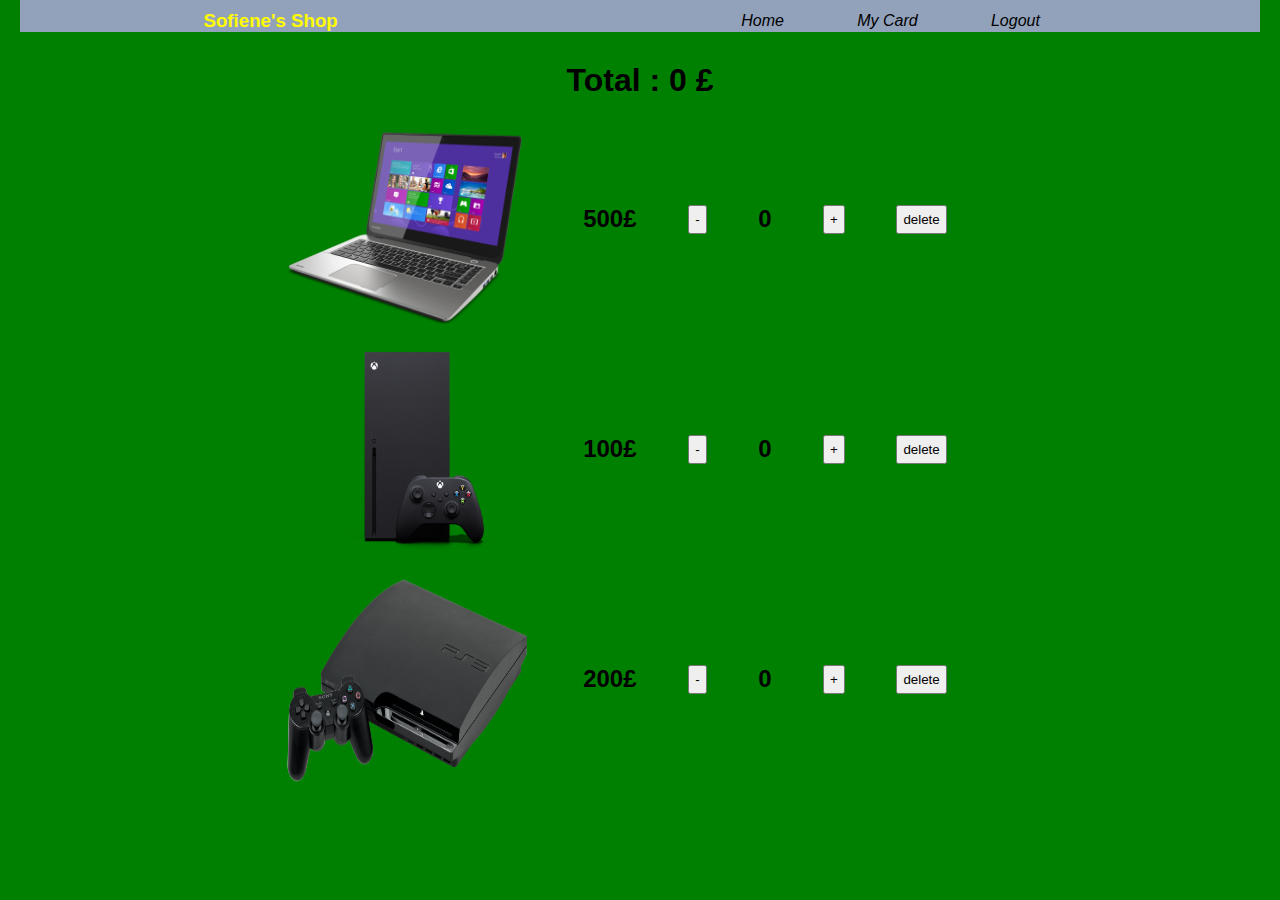
<file: shopping-cart/shopping-cart/index.html>
<!DOCTYPE html>
<html lang="en">

<head>
    <meta charset="UTF-8">
    <meta http-equiv="X-UA-Compatible" content="IE=edge">
    <meta name="viewport" content="width=device-width, initial-scale=1.0">
    <title>shopping card</title>
    <link rel="preconnect" href="https://fonts.gstatic.com">
    <link href="https://fonts.googleapis.com/css2?family=Lexend+Mega&display=swap" rel="stylesheet">
    <link rel="stylesheet" href="https://use.fontawesome.com/releases/v5.15.2/css/all.css"
        integrity="sha384-vSIIfh2YWi9wW0r9iZe7RJPrKwp6bG+s9QZMoITbCckVJqGCCRhc+ccxNcdpHuYu" crossorigin="anonymous">
    
    <link rel="stylesheet" href="styles.css">
</head>

<body>
    <header>
        <nav>
            <h3>Sofiene's Shop</h3>
            <ul>
                <li> <i class="fas fa-home"> Home</i> </li>
                <li> <i class="fas fa-shopping-cart"> My Card</i> </li>
                <li> <i class="fas fa-sign-out-alt"> Logout</i> </li>
            </ul>
        </nav>
    </header>
    <main>
        <section class="list-items">
            <div class="total_price">
                <h1>Total : <span id="total">0</span> £</h1>
            </div>

            
            <div class="product_item" id="item_1">
                <img src="laptop.png" alt="tnf">
                <h2> <span id="item_1_price">500</span>£</h2>
                <button type="button" class="btn btn-primary minus" name='item_1'>-</button>
                <h2 id="item_1_qty">0</h2>
                <button type="button" class="btn btn-primary plus" name='item_1'>+</button>
                <button type="button" class="btn btn-danger delete" name='item_1'>delete</button>
                <i class="fas fa-heart" style="font-size: 34px;" name='item_1' id="item_1_like"></i>
            </div>

            
            <div class="product_item" id="item_2">
                <img src="xbox.png" id="imm" alt="tnf">
                <h2> <span id="item_2_price">100</span>£</h2>
                <button type="button" class="btn btn-primary minus" name='item_2'>-</button>
                <h2 id="item_2_qty">0</h2>
                <button type="button" class="btn btn-primary plus" name='item_2'>+</button>
                <button type="button" class="btn btn-danger delete" name='item_2'>delete</button>
                <i class="fas fa-heart" style="font-size: 34px;" name='item_2' id="item_2_like"></i>
            </div>
            
            <div class="product_item" id="item_3">
                <img src="ps3.png" alt="tnf">
                <h2> <span id="item_3_price">200</span>£</h2>
                <button type="button" class="btn btn-primary minus" name='item_3'>-</button>
                <h2 id="item_3_qty">0</h2>
                <button type="button" class="btn btn-primary plus" name='item_3'>+</button>
                <button type="button" class="btn btn-danger delete" name='item_3'>delete</button>
                <i class="fas fa-heart " style="font-size: 34px;" name='item_3' id="item_3_like"> </i>
            </div>




        </section>
    </main>
    <footer>

    </footer>
    <script src="main.js"></script>
</body>

</html>
</file>
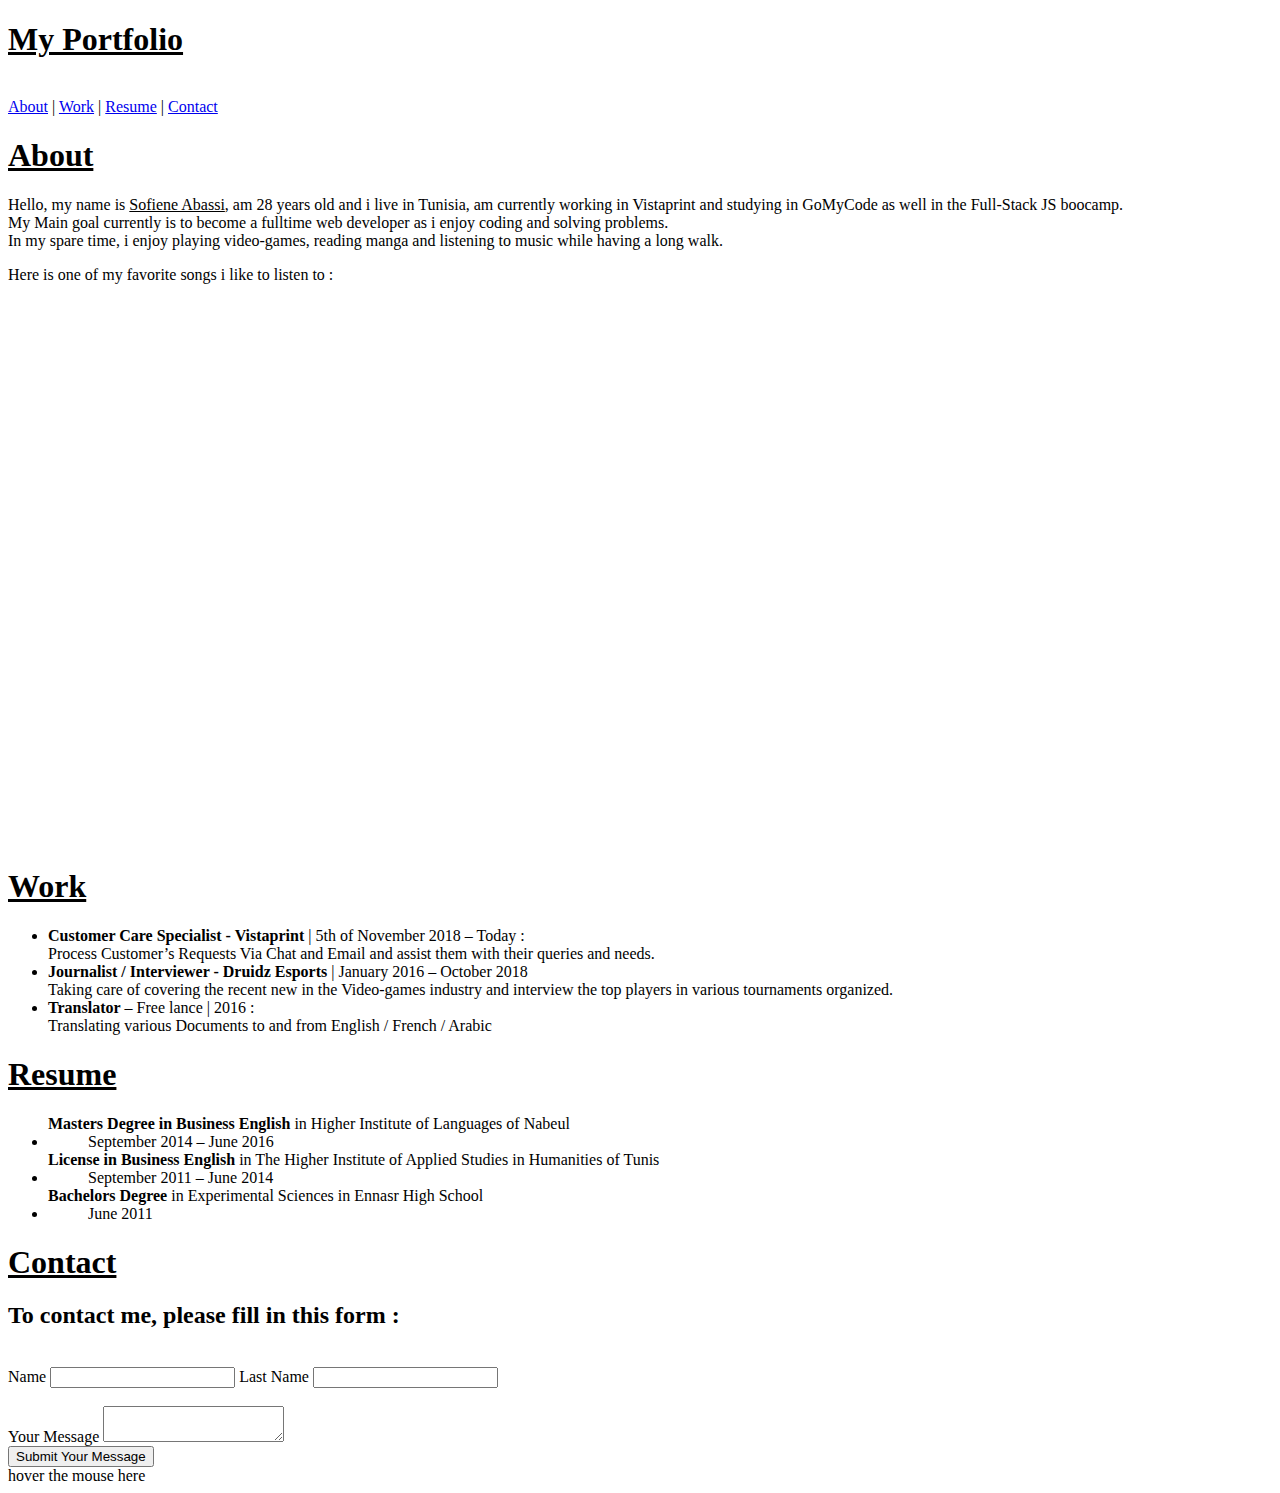
<file: HTML-Resume.html>
<!DOCTYPE html>
<html>
  <head>
   <link rel="stylesheet" href="C:\Users\Skymil\Desktop\GoMyCode\styles.css">
    <header>
     <h1><u><b>My Portfolio</b></u></h1>
     <br>
     <nav> <!-- Navigation bar-->
    
      <a href="#About" >About</a> |
      <a href="#Work">Work</a> |
      <a href="#Resume">Resume</a> |
      <a href="#Contact">Contact</a>

     </nav>

     </header>  
  </head>
    
    <body>
 <a name="About"></a>
     <main class="yes">
     <h1><u>About</u></h1>
      <p class="paragraph">Hello, my name is <u>Sofiene Abassi</u>, am 28 years old and i live in Tunisia, am currently working in Vistaprint and studying in GoMyCode as well in the Full-Stack JS boocamp.
      <br>My Main goal currently is to become a fulltime web developer as i enjoy coding and solving problems.
      <br>In my spare time, i enjoy playing video-games, reading manga and listening to music while having a long walk.
      </p>

      Here is one of my favorite songs i like to listen to : 

      <iframe width="994" height="559" src="https://www.youtube.com/embed/mtp72RnFaRU" frameborder="0" allow="accelerometer; autoplay; clipboard-write; encrypted-media; gyroscope; picture-in-picture" allowfullscreen></iframe>

    </main>



  <a name="Work"></a>
      <h1><u>Work</u></h1>
       
      <ul>
      <li class="paragraph"><b>Customer Care Specialist - Vistaprint</b> | 5th of November 2018 – Today : </li>
          
           Process Customer’s Requests Via Chat and Email and assist them with their queries and needs.

           <li><b> Journalist / Interviewer  - Druidz Esports</b> | January 2016 – October 2018 </li>
           
          Taking care of covering the recent new in the Video-games industry and interview the top players in various tournaments organized.

          <li><b>Translator</b> – Free lance | 2016 :  </li>
          
        Translating various Documents to and from English / French / Arabic
      </ul>



  <a name="Resume"></a>
      <h1><u>Resume</u></h1>

      <dl><ul>
        <dt><b>Masters Degree in Business English</b> in Higher Institute of Languages of Nabeul</dt>
        <li><dd>September 2014 – June 2016</dd></li>
        
        
        <dt><b>License in Business English</b> in The Higher Institute of Applied Studies in Humanities of Tunis</dt>
        <li><dd>September 2011 – June 2014</dd></li>
       
        
        <dt><b>Bachelors Degree</b> in Experimental Sciences in Ennasr High School</dt>
        <li><dd>June 2011</dd></li>
        
      </ul>
      </dl>
        </p>


 <footer>
 <a name="Contact" ></a>

      <h1><u>Contact</u></h1>
      <h2>To contact me, please fill in this form : </h2>
      <br>
      <Form>
        Name <input type="text" name=" Name">
        Last Name <input type="text" name="Last Name">
        <br>
        <br>
        
        Your Message  <textarea name="Your Message"> </textarea>
        <br>
        <button type="submit" >Submit Your Message</button>


      </Form>

 </footer>

 <div>hover the mouse here</div>


      

      

    
    </body>
</html>
</file>
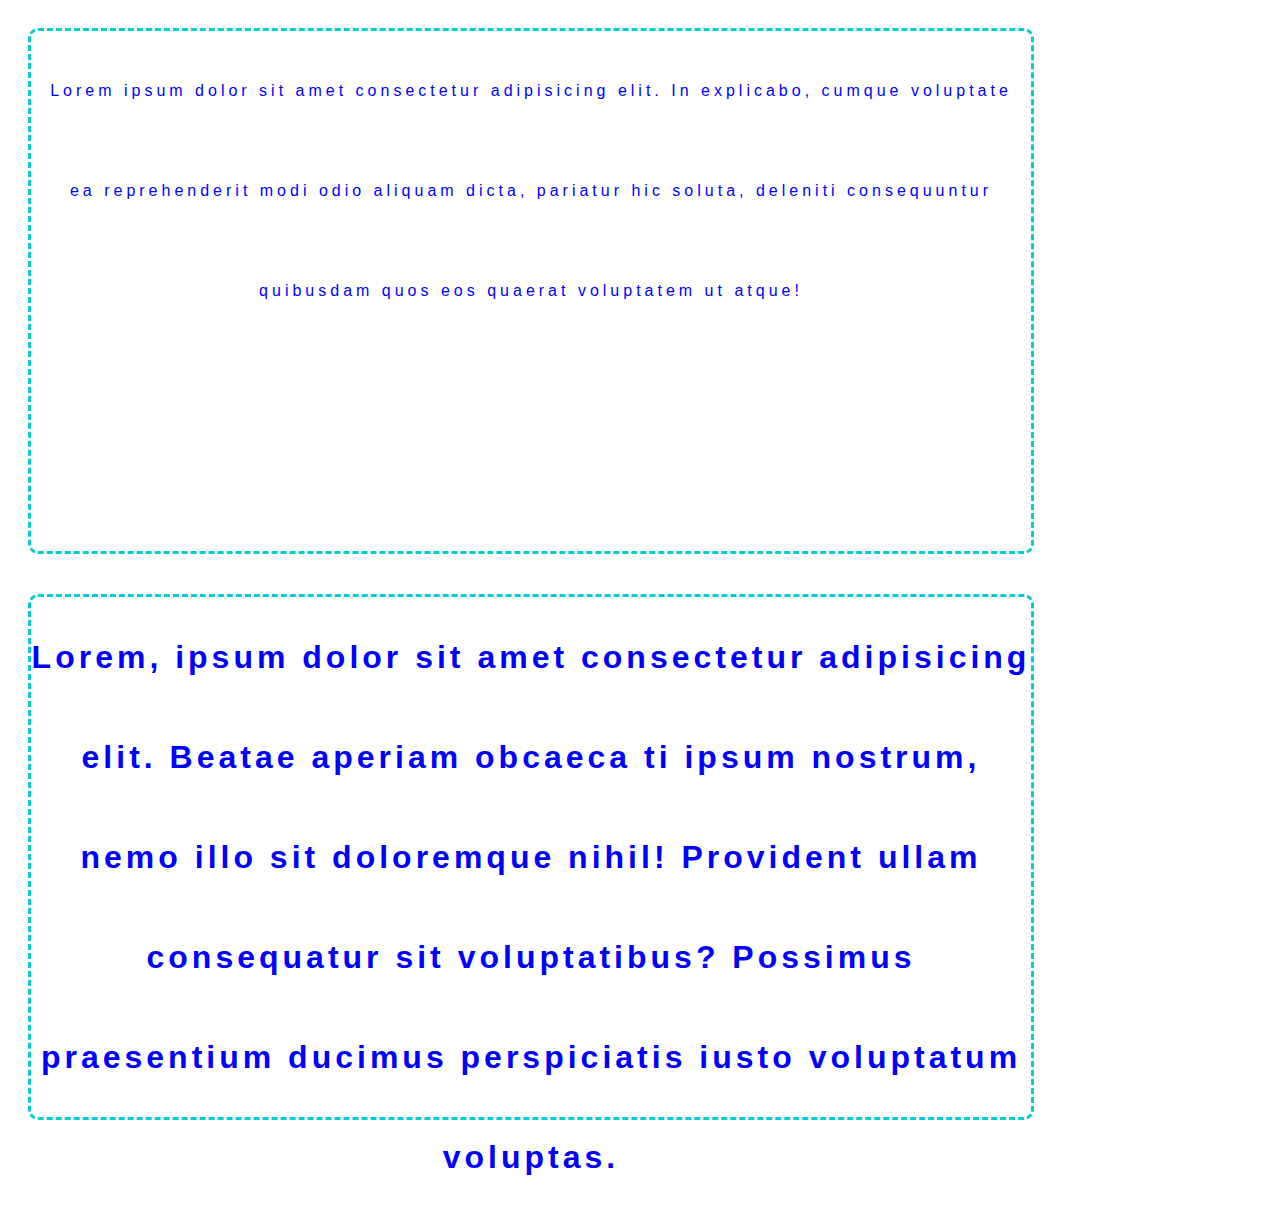
<file: testing-css.html>
<!DOCTYPE html>
<head>
<link rel="stylesheet" href="css-test.css">


</head>
<p class="testing">Lorem ipsum dolor sit amet consectetur adipisicing elit. In explicabo, cumque voluptate <br>
    ea reprehenderit modi odio aliquam dicta, pariatur hic soluta, deleniti consequuntur quibusdam quos eos quaerat voluptatem ut atque!</p>


<body>


    <h1 class="testing">Lorem, ipsum dolor sit amet consectetur adipisicing elit. Beatae aperiam obcaeca
        ti ipsum nostrum, nemo illo sit doloremque nihil! Provident ullam consequatur sit voluptatibus? Possimus praesentium ducimus perspiciatis iusto voluptatum voluptas.</h1>






</body>
</file>
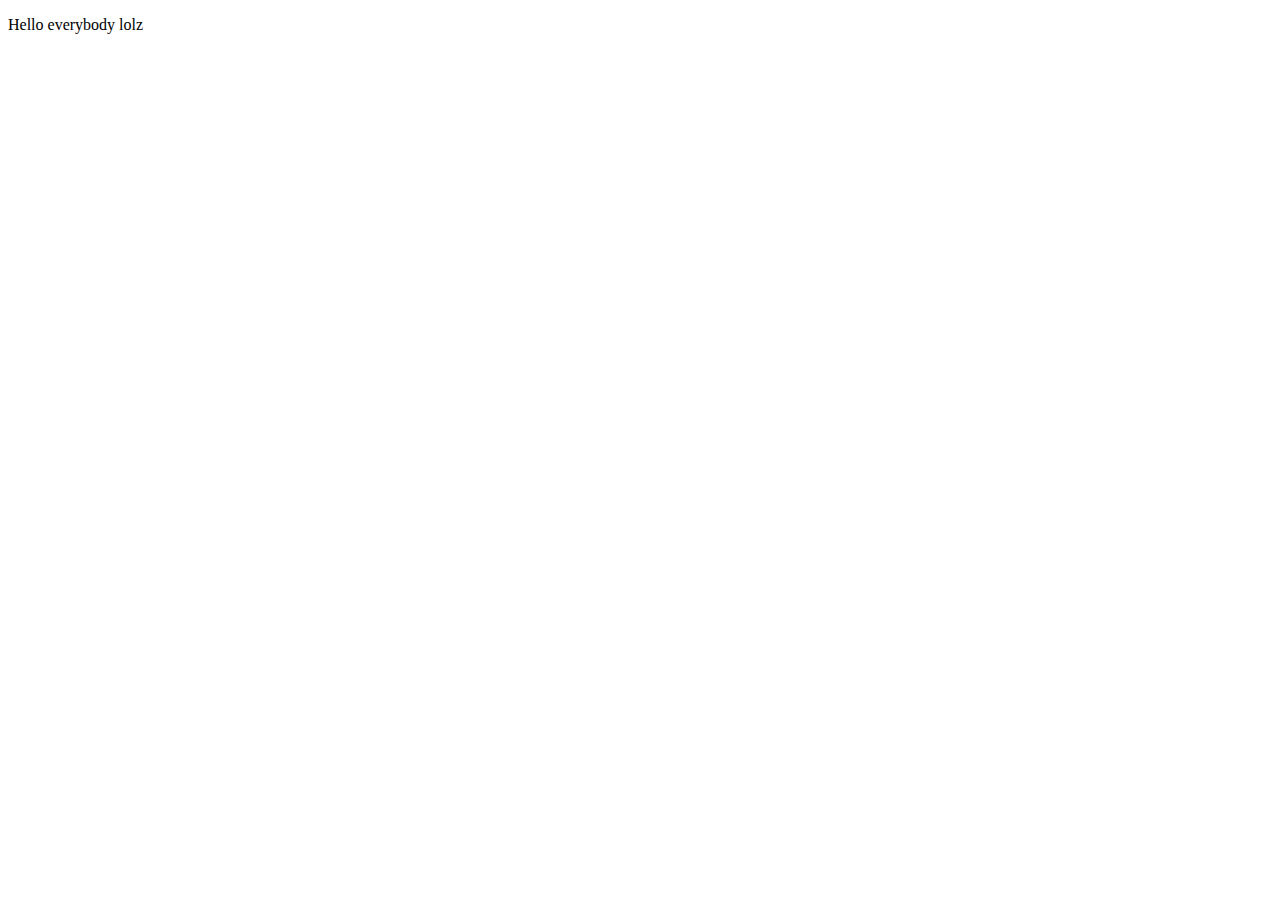
<file: Javascript/Java.html>
<!DOCTYPE html>
<html lang="en">
<head>
    <meta charset="UTF-8">
    <meta name="viewport" content="width=device-width, initial-scale=1.0">
    <title>Document</title>
</head>
<body>
    <p>Hello everybody lolz</p>

    <script lang="javascript">
        alert("what are you doing ?")
        var visitor = prompt("tell me your name !")
        var really = confirm(" are you really tho ? ")
        console.log(visitor)
        console.log(really)
        
    </script>
</body>
</html>
</file>
<file: shopping-cart/shopping-cart/styles.css>
* {
  margin: 0%;
  padding: 0%;
  font-family: 'Franklin Gothic Medium', 'Arial Narrow', Arial, sans-serif;
}
body {
  background: rgb(0, 128, 0)
}
nav {
  display: flex;
  justify-content: space-around;
  margin: 0 20px 0 20px;
  padding-top: 10px;
  background-color: rgb(146, 162, 187);
  align-items: center;
}
ul {
  display: flex;
  justify-content: space-around;
  width: 30%;
}
ul li {
  list-style: none;
}
p {
  padding-left: 10px;
}
h3 {
  color: rgb(255, 251, 0);
}
.list-items {
  display: flex;
  flex-direction: column;
  justify-content: center;
  align-items: center;
  width: 80%;
  height: 60%;
  margin-top: 30px;
  margin-left: 10%;
}

.buttons {
  display: flex;
  justify-content: space-between;

  margin-top: 15px;
  width: 100%;
  height: 40px;
}
.product_item {
  width: 70%;
  display: flex;
  justify-content: space-between;
  align-items: center;
  margin-top: 10px;
}
img {
  width: 250px;
  height: 220px;
}
.price {
  display: flex;
}
button {
  padding: 5px;
}
</file>
<file: css-test.css>
.testing {

    color: blue;

    height: 500px;
    width: 1000px;
    padding-bottom: 10px;
    padding-top: 10px;
    margin: 20px;

    border:darkturquoise dashed;
    border-radius: 10px;

    font-family: Impact, Haettenschweiler, 'Arial Narrow Bold', sans-serif;
    text-align: center;
    line-height: 100px;
    letter-spacing: 4px;
    
    display: inline-block;
   
      }
    
    
  }
}
 .testing:hover {
    background-color: darkred;

 }
</file>
